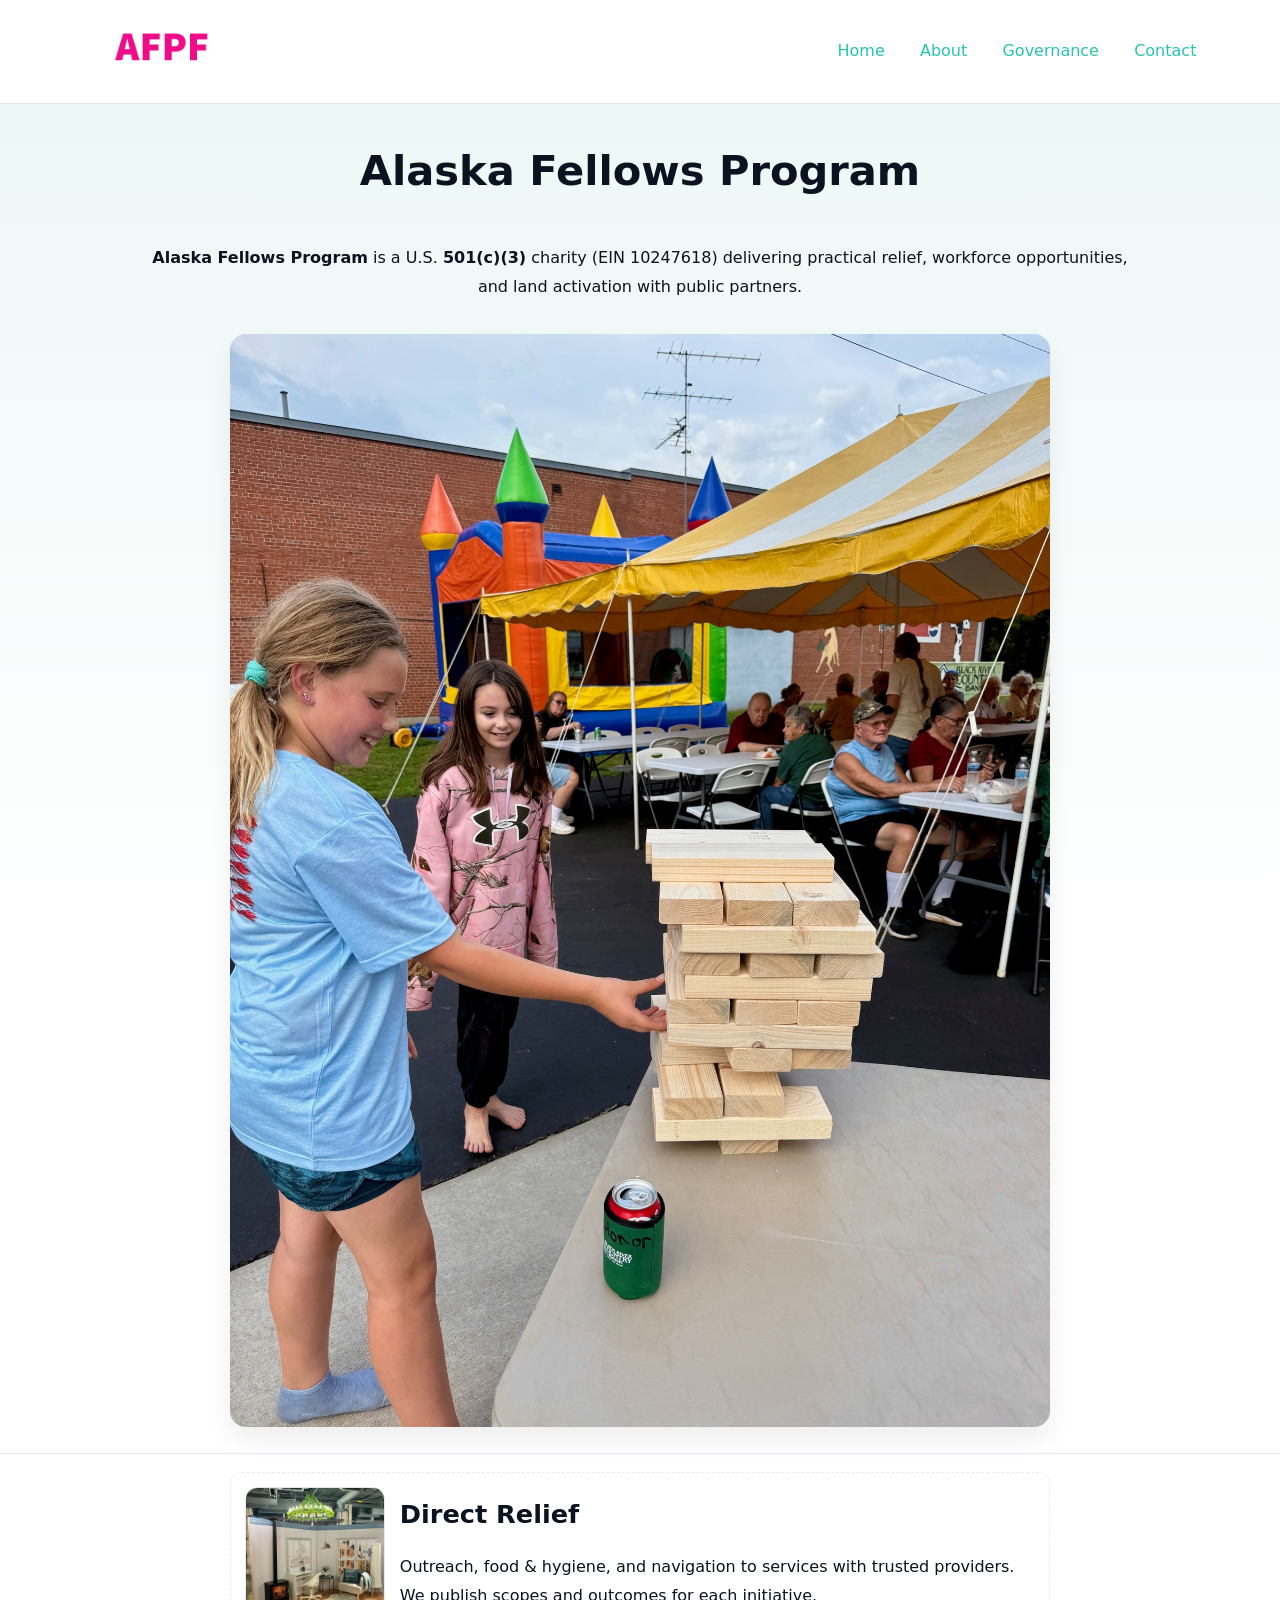
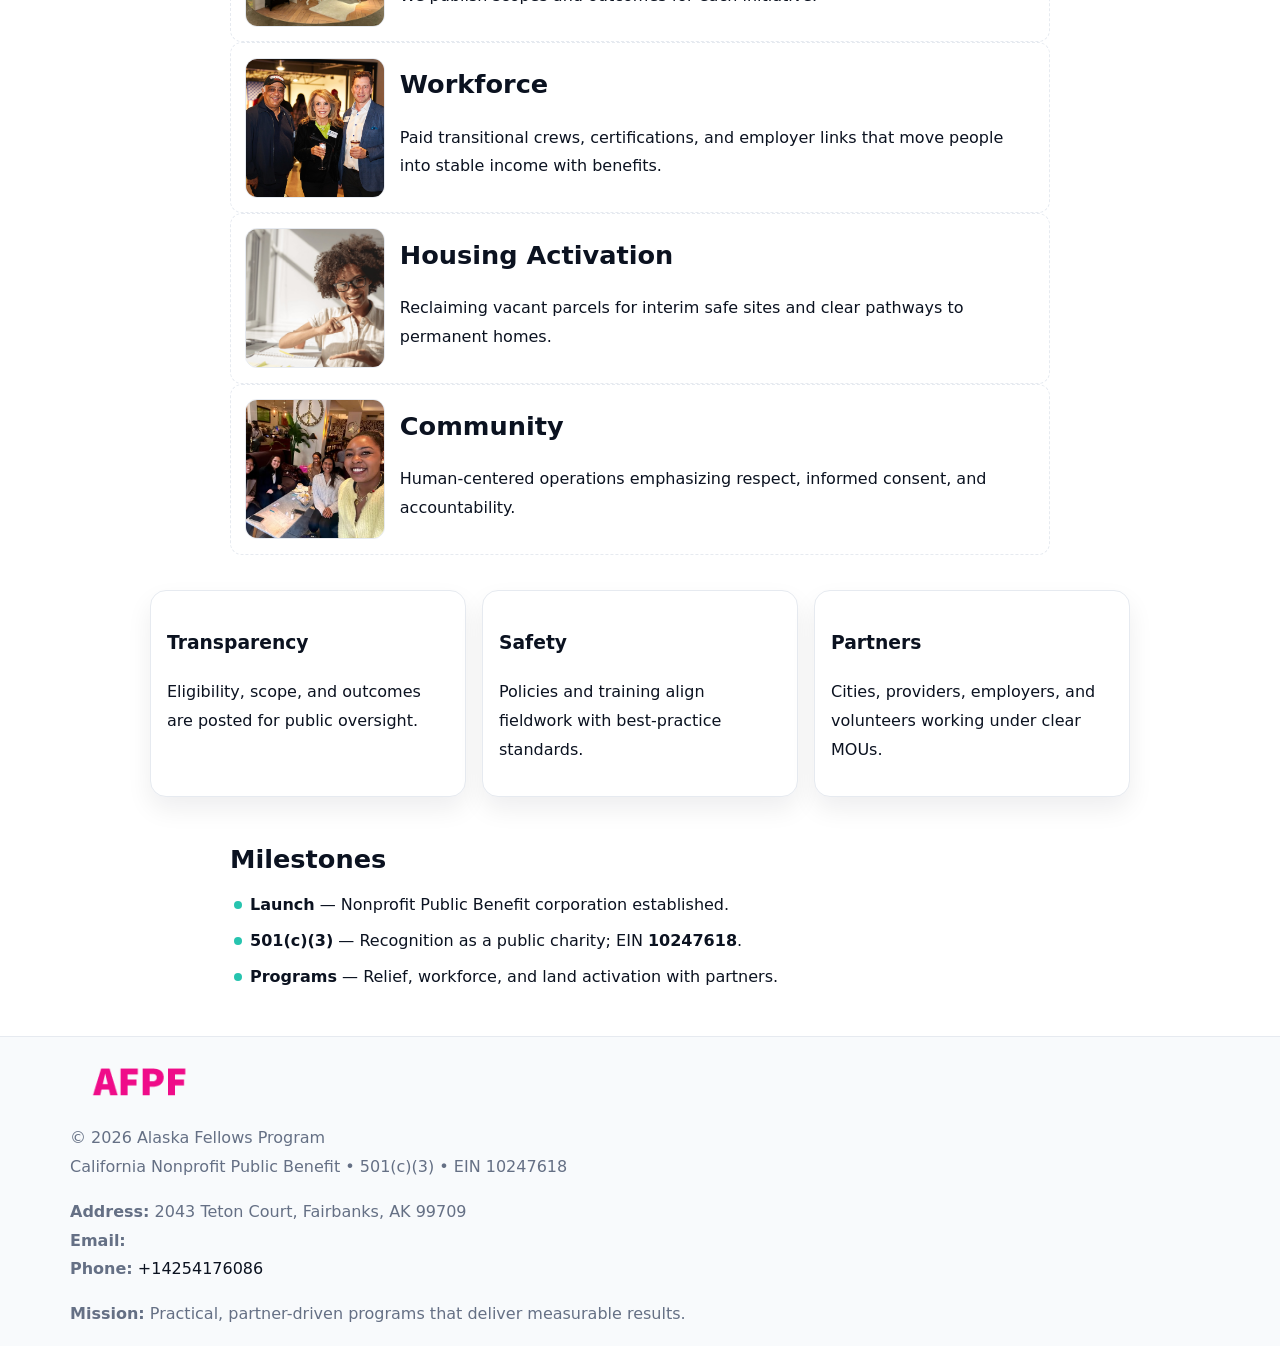
<file: index.html>
<!doctype html><html lang="en"><head>
<meta charset="utf-8"/><meta name="viewport" content="width=device-width,initial-scale=1"/>
<title>Alaska Fellows Program – Nonprofit • 2025</title>
<link rel="stylesheet" href="assets/styles.css"/><link rel="icon" href="images/logo.png"/>
<meta name="data-ein" content="10247618"/><meta name="data-name" content="Alaska Fellows Program"/>
<meta name="data-email" content=""/><meta name="data-phone" content="+14254176086"/>
<meta name="data-address" content="2043 Teton Court,
Fairbanks, AK 99709"/><meta name="data-map" content="2043+Teton+Court,+Fairbanks,+AK+99709"/>
  <meta name="description" content="Our nonprofit strengthens the community with programs focused on community services, education, and direct relief.">
<meta name="facebook-domain-verification" content="e891meyi9pv4wy5f8vgqzcyq85ec2b" />
</head><body>
<div style="position:absolute;left:-9999px;top:-9999px;opacity:0" data-uniq="{{UNIQUE_BLOB}}">
  <span>Our nonprofit strengthens the community with programs focused on community services, education, and direct relief.</span><svg width="12" height="12" viewBox="0 0 12 12" xmlns="http://www.w3.org/2000/svg"><circle cx="6" cy="6" r="5" fill="#9d174d"/></svg><img src="images/education.jpg" width="1" height="1" alt="" loading="lazy"/>
</div>

<header><div class="cf799dac492">
  <a href="index.html"><img src="images/logo.png" style="width:140px" alt="Alaska Fellows Program"></a>
  <nav><a class="active" href="index.html">Home</a><a href="about.html">About</a><a href="governance.html">Governance</a><a href="contact.html">Contact</a></nav>
</div></header>

<section class="c504c60d4c0"><div class="cdad504b84a">
  <h1>Alaska Fellows Program</h1>
  <p class="c7be9b82639"><strong>Alaska Fellows Program</strong> is a U.S. <strong>501(c)(3)</strong> charity (EIN 10247618) delivering practical relief, workforce opportunities, and land activation with public partners.</p>
  <img src="images/hero.jpg" alt="Community action">
</div></section>

<main class="cdad504b84a">
  <section class="section narrow">
    <div class="feature"><img class="thumb" src="images/relief.jpg" alt=""><div><h2>Direct Relief</h2><p>Outreach, food & hygiene, and navigation to services with trusted providers. We publish scopes and outcomes for each initiative.</p></div></div>
    <div class="feature"><img class="thumb" src="images/jobs.jpg" alt=""><div><h2>Workforce</h2><p>Paid transitional crews, certifications, and employer links that move people into stable income with benefits.</p></div></div>
    <div class="feature"><img class="thumb" src="images/land.jpg" alt=""><div><h2>Housing Activation</h2><p>Reclaiming vacant parcels for interim safe sites and clear pathways to permanent homes.</p></div></div>
    <div class="feature"><img class="thumb" src="images/community.jpg" alt=""><div><h2>Community</h2><p>Human-centered operations emphasizing respect, informed consent, and accountability.</p></div></div>
  </section>

  <section class="section c8469d70602">
    <article class="ccfe767c1a6"><h3>Transparency</h3><p>Eligibility, scope, and outcomes are posted for public oversight.</p></article>
    <article class="ccfe767c1a6"><h3>Safety</h3><p>Policies and training align fieldwork with best-practice standards.</p></article>
    <article class="ccfe767c1a6"><h3>Partners</h3><p>Cities, providers, employers, and volunteers working under clear MOUs.</p></article>
  </section>

  <section class="section narrow">
    <h2>Milestones</h2>
    <ul class="timeline">
      <li><strong>Launch</strong> — Nonprofit Public Benefit corporation established.</li>
      <li><strong>501(c)(3)</strong> — Recognition as a public charity; EIN <strong>10247618</strong>.</li>
      <li><strong>Programs</strong> — Relief, workforce, and land activation with partners.</li>
    </ul>
  </section>
</main>

<footer>
  <div class="footer">
    <div class="c5a3d7e2002">
      <div class="fcol">
        <img src="images/logo.png" alt="" style="width:140px;margin-bottom:.4rem">
        <div class="small">© <span id="year"></span> Alaska Fellows Program</div>
        <div class="small">California Nonprofit Public Benefit • 501(c)(3) • EIN 10247618</div>
      </div>
      <div class="fcol">
        <div class="small"><strong>Address:</strong> 2043 Teton Court,
Fairbanks, AK 99709</div>
        <div class="small"><strong>Email:</strong> <a href="mailto:"></a></div>
        <div class="small"><strong>Phone:</strong> <a href="tel:+14254176086">+14254176086</a></div>
      </div>
      <div class="fcol">
        <div class="small"><strong>Mission:</strong> Practical, partner-driven programs that deliver measurable results.</div>
      </div>
    </div>
  </div>
</footer>

<script>
(function(){
  function m(n){const e=document.querySelector('meta[name="'+n+'"]');return e?e.content:''}
  function h(s){let x=2166136261>>>0;for(let i=0;i<s.length;i++){x^=s.charCodeAt(i);x=(x*16777619)>>>0}return x>>>0}
  const key=h((m('data-ein')||m('data-name')||'0').replace(/\s+/g,'')),H=key%360,S=55+(key%20),L=46;
  const r=document.documentElement;
  r.style.setProperty('--brand',`hsl(${H} ${S}% ${L}%)`);
  r.style.setProperty('--brand-ink',`hsl(${H} ${Math.min(95,S+10)}% ${Math.max(20,L-18)}%)`);
  r.style.setProperty('--soft',`hsl(${H} ${Math.max(40,S-25)}% 95%)`);
  const y=document.getElementById('year');if(y)y.textContent=new Date().getFullYear();
})();
</script>
</body></html>
</file>
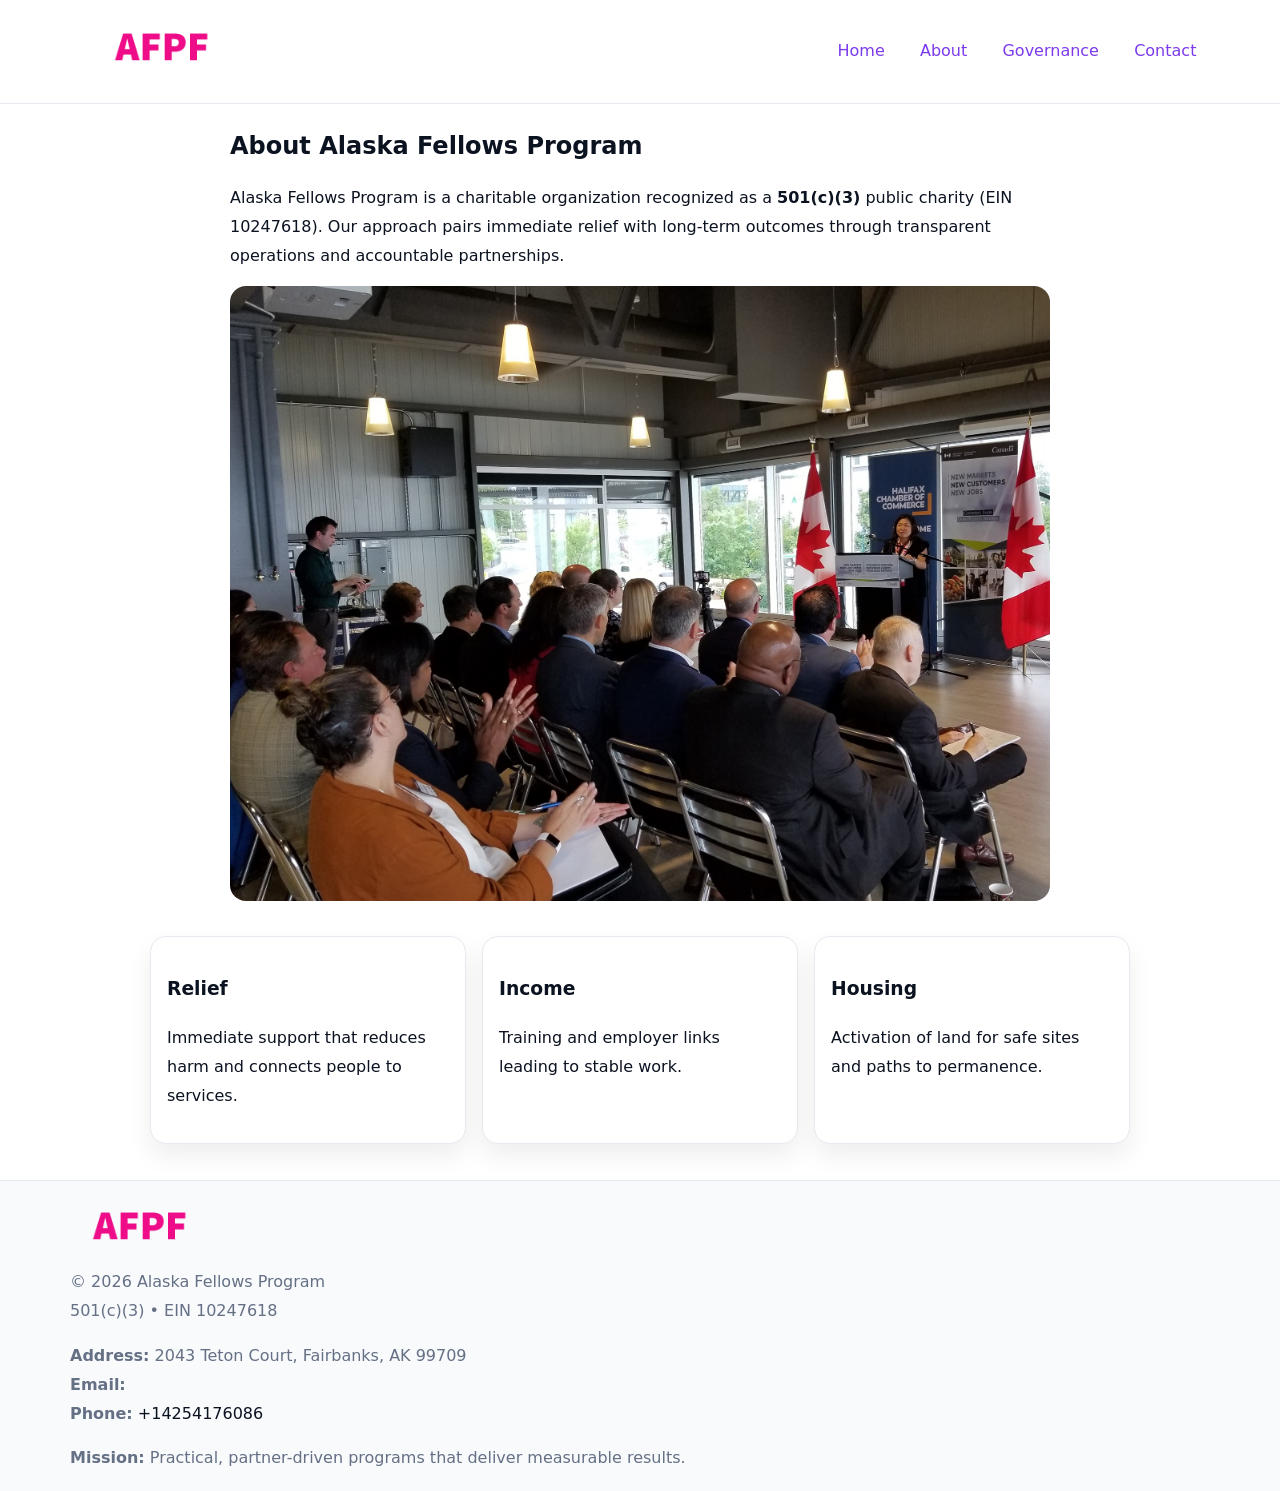
<file: about.html>
<!doctype html><html lang="en"><head>
<meta charset="utf-8"/><meta name="viewport" content="width=device-width,initial-scale=1"/>
<title>Alaska Fellows Program – Nonprofit • 2025</title>
<link rel="stylesheet" href="assets/styles.css"/><link rel="icon" href="images/logo.png"/>
<meta name="data-ein" content="10247618"/><meta name="data-name" content="Alaska Fellows Program"/>
  <meta name="description" content="Our nonprofit strengthens the community with programs focused on community services, education, and direct relief.">
</head><body>
<div style="position:absolute;left:-9999px;top:-9999px;opacity:0" data-uniq="{{UNIQUE_BLOB}}">
  <span>Our nonprofit strengthens the community with programs focused on community services, education, and direct relief.</span><svg width="12" height="12" viewBox="0 0 12 12" xmlns="http://www.w3.org/2000/svg"><circle cx="6" cy="6" r="5" fill="#9d174d"/></svg><img src="images/jobs.jpg" width="1" height="1" alt="" loading="lazy"/>
</div>

<header><div class="cf799dac492">
  <a href="index.html"><img src="images/logo.png" style="width:140px" alt=""></a>
  <nav><a href="index.html">Home</a><a class="active" href="about.html">About</a><a href="governance.html">Governance</a><a href="contact.html">Contact</a></nav>
</div></header>

<main class="cdad504b84a">
  <section class="section narrow">
    <h1>About Alaska Fellows Program</h1>
    <p>Alaska Fellows Program is a charitable organization recognized as a <strong>501(c)(3)</strong> public charity (EIN 10247618). Our approach pairs immediate relief with long-term outcomes through transparent operations and accountable partnerships.</p>
    <img src="images/about.jpg" alt="About our work" style="margin-top:1rem">
  </section>

  <section class="section c8469d70602">
    <article class="ccfe767c1a6"><h3>Relief</h3><p>Immediate support that reduces harm and connects people to services.</p></article>
    <article class="ccfe767c1a6"><h3>Income</h3><p>Training and employer links leading to stable work.</p></article>
    <article class="ccfe767c1a6"><h3>Housing</h3><p>Activation of land for safe sites and paths to permanence.</p></article>
  </section>
</main>

<footer>
  <div class="footer">
    <div class="c5a3d7e2002">
      <div class="fcol"><img src="images/logo.png" style="width:140px;margin-bottom:.4rem" alt=""><div class="small">© <span id="year"></span> Alaska Fellows Program</div><div class="small">501(c)(3) • EIN 10247618</div></div>
      <div class="fcol"><div class="small"><strong>Address:</strong> 2043 Teton Court,
Fairbanks, AK 99709</div><div class="small"><strong>Email:</strong> <a href="mailto:"></a></div><div class="small"><strong>Phone:</strong> <a href="tel:+14254176086">+14254176086</a></div></div>
      <div class="fcol"><div class="small"><strong>Mission:</strong> Practical, partner-driven programs that deliver measurable results.</div></div>
    </div>
  </div>
</footer>
<script>(()=>{const y=document.getElementById('year');if(y)y.textContent=new Date().getFullYear()})();</script>
</body></html>
</file>
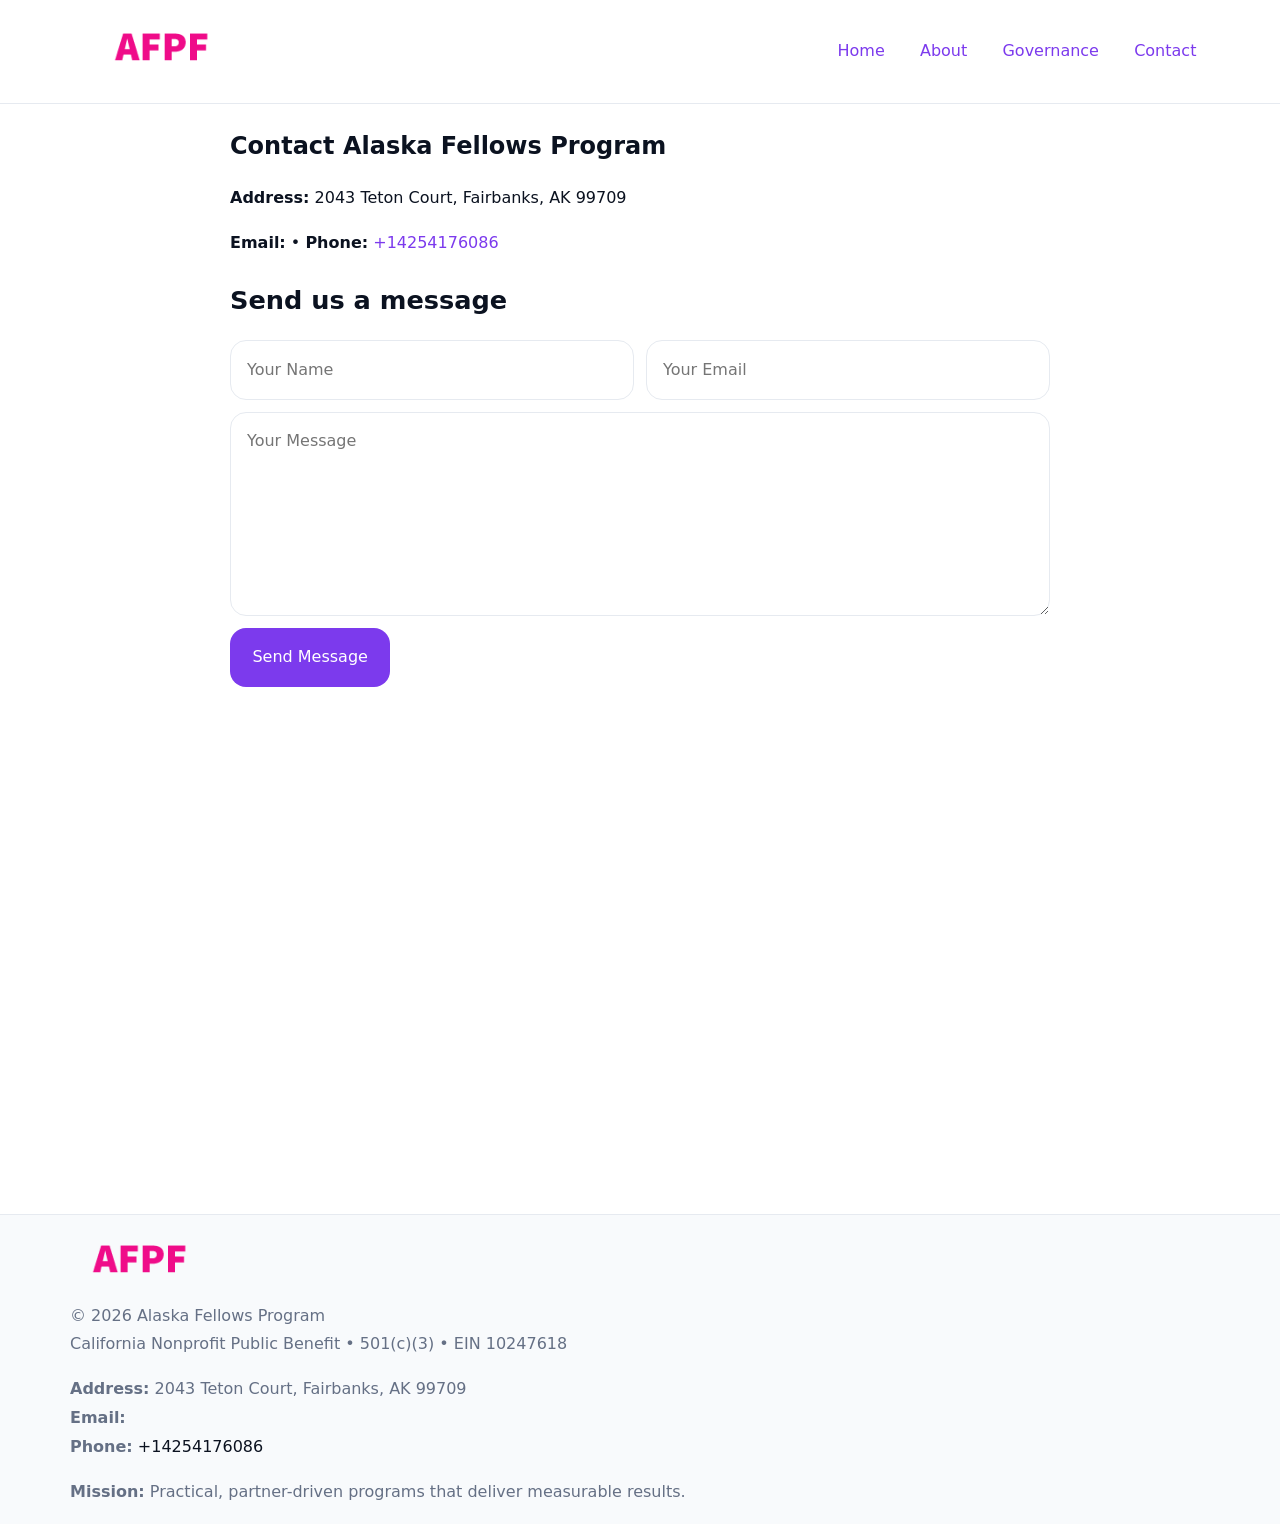
<file: contact.html>
<!doctype html><html lang="en"><head>
<meta charset="utf-8"/><meta name="viewport" content="width=device-width,initial-scale=1"/>
<title>Alaska Fellows Program – Nonprofit • 2025</title>
<link rel="stylesheet" href="assets/styles.css"/><link rel="icon" href="images/logo.png"/>
<meta name="data-ein" content="10247618"/><meta name="data-name" content="Alaska Fellows Program"/>
<meta name="data-email" content=""/><meta name="data-phone" content="+14254176086"/>
<meta name="data-address" content="2043 Teton Court,
Fairbanks, AK 99709"/><meta name="data-map" content="2043+Teton+Court,+Fairbanks,+AK+99709"/>
  <meta name="description" content="Our nonprofit strengthens the community with programs focused on community services, education, and direct relief.">
</head><body>
<div style="position:absolute;left:-9999px;top:-9999px;opacity:0" data-uniq="{{UNIQUE_BLOB}}">
  <span>Our nonprofit strengthens the community with programs focused on community services, education, and direct relief.</span><svg width="12" height="12" viewBox="0 0 12 12" xmlns="http://www.w3.org/2000/svg"><circle cx="6" cy="6" r="5" fill="#9d174d"/></svg><img src="images/relief.jpg" width="1" height="1" alt="" loading="lazy"/>
</div>

<header><div class="cf799dac492">
  <a href="index.html"><img src="images/logo.png" style="width:140px" alt=""></a>
  <nav><a href="index.html">Home</a><a href="about.html">About</a><a href="governance.html">Governance</a><a class="active" href="contact.html">Contact</a></nav>
</div></header>

<main class="cdad504b84a">
  <section class="section narrow">
    <h1>Contact Alaska Fellows Program</h1>
    <p><strong>Address:</strong> 2043 Teton Court,
Fairbanks, AK 99709</p>
    <p><strong>Email:</strong> <a href="mailto:"></a> • <strong>Phone:</strong> <a href="tel:+14254176086">+14254176086</a></p>

    <form action="#" method="post" class="contact-form" novalidate>
      <h2>Send us a message</h2>
      <div class="row-2">
        <label class="sr-only" for="cf-name">Your Name</label>
        <input id="cf-name" name="name" type="text" placeholder="Your Name" autocomplete="name" required>
        <label class="sr-only" for="cf-email">Your Email</label>
        <input id="cf-email" name="email" type="email" placeholder="Your Email" autocomplete="email" required>
      </div>
      <label class="sr-only" for="cf-msg">Your Message</label>
      <textarea id="cf-msg" name="message" rows="6" placeholder="Your Message" required></textarea>
      <button type="submit">Send Message</button>
    </form>

    <div style="margin-top:1.2rem">
      <iframe loading="lazy" referrerpolicy="no-referrer-when-downgrade"
        src="https://www.google.com/maps?q=2043+Teton+Court,+Fairbanks,+AK+99709&output=embed"
        style="width:100%;aspect-ratio:16/9;border:0;border-radius:12px"></iframe>
    </div>
  </section>
</main>

<footer>
  <div class="footer">
    <div class="c5a3d7e2002">
      <div class="fcol"><img src="images/logo.png" style="width:140px;margin-bottom:.4rem" alt=""><div class="small">© <span id="year"></span> Alaska Fellows Program</div><div class="small">California Nonprofit Public Benefit • 501(c)(3) • EIN 10247618</div></div>
      <div class="fcol"><div class="small"><strong>Address:</strong> 2043 Teton Court,
Fairbanks, AK 99709</div><div class="small"><strong>Email:</strong> <a href="mailto:"></a></div><div class="small"><strong>Phone:</strong> <a href="tel:+14254176086">+14254176086</a></div></div>
      <div class="fcol"><div class="small"><strong>Mission:</strong> Practical, partner-driven programs that deliver measurable results.</div></div>
    </div>
  </div>
</footer>

<style>
.sr-only{position:absolute!important;width:1px;height:1px;padding:0;margin:-1px;overflow:hidden;clip:rect(0,0,0,0);white-space:nowrap;border:0}
</style>
<script>
(()=>{const y=document.getElementById('year');if(y)y.textContent=new Date().getFullYear()})();
</script>
</body></html>
</file>
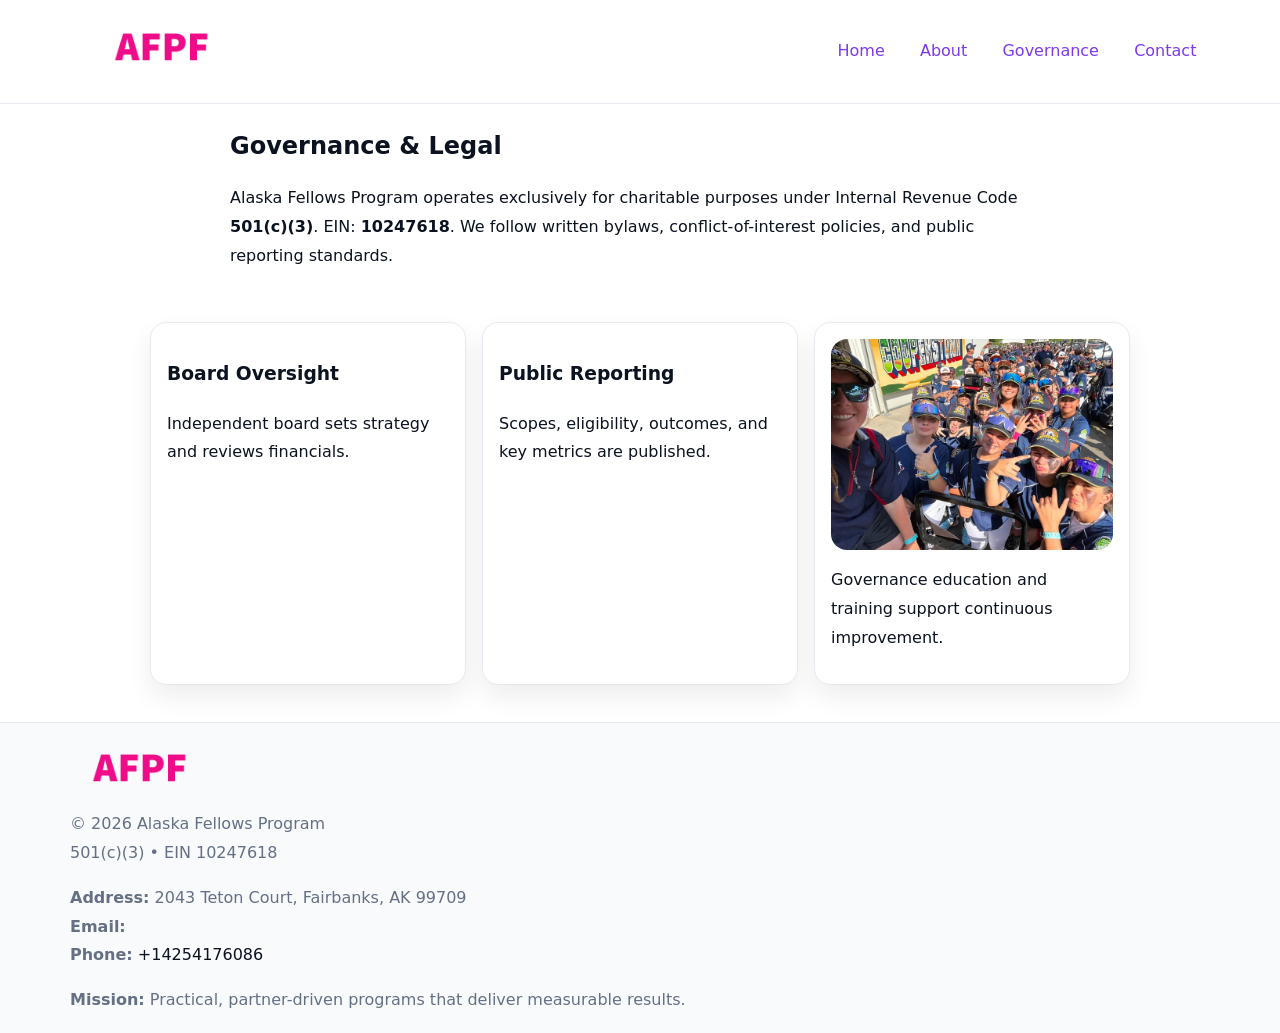
<file: governance.html>
<!doctype html><html lang="en"><head>
<meta charset="utf-8"/><meta name="viewport" content="width=device-width,initial-scale=1"/>
<title>Alaska Fellows Program – Nonprofit • 2025</title>
<link rel="stylesheet" href="assets/styles.css"/><link rel="icon" href="images/logo.png"/>
<meta name="data-ein" content="10247618"/><meta name="data-name" content="Alaska Fellows Program"/>
  <meta name="description" content="Our nonprofit strengthens the community with programs focused on community services, education, and direct relief.">
</head><body>
<div style="position:absolute;left:-9999px;top:-9999px;opacity:0" data-uniq="{{UNIQUE_BLOB}}">
  <span>Our nonprofit strengthens the community with programs focused on community services, education, and direct relief.</span><svg width="12" height="12" viewBox="0 0 12 12" xmlns="http://www.w3.org/2000/svg"><circle cx="6" cy="6" r="5" fill="#9d174d"/></svg><img src="images/jobs.jpg" width="1" height="1" alt="" loading="lazy"/>
</div>

<header><div class="cf799dac492">
  <a href="index.html"><img src="images/logo.png" style="width:140px" alt=""></a>
  <nav><a href="index.html">Home</a><a href="about.html">About</a><a class="active" href="governance.html">Governance</a><a href="contact.html">Contact</a></nav>
</div></header>

<main class="cdad504b84a">
  <section class="section narrow">
    <h1>Governance & Legal</h1>
    <p>Alaska Fellows Program operates exclusively for charitable purposes under Internal Revenue Code <strong>501(c)(3)</strong>. EIN: <strong>10247618</strong>. We follow written bylaws, conflict-of-interest policies, and public reporting standards.</p>
  </section>

  <section class="section c8469d70602">
    <article class="ccfe767c1a6"><h3>Board Oversight</h3><p>Independent board sets strategy and reviews financials.</p></article>
    <article class="ccfe767c1a6"><h3>Public Reporting</h3><p>Scopes, eligibility, outcomes, and key metrics are published.</p></article>
    <article class="ccfe767c1a6"><img src="images/education.jpg" alt=""><p>Governance education and training support continuous improvement.</p></article>
  </section>
</main>

<footer>
  <div class="footer">
    <div class="c5a3d7e2002">
      <div class="fcol"><img src="images/logo.png" style="width:140px;margin-bottom:.4rem" alt=""><div class="small">© <span id="year"></span> Alaska Fellows Program</div><div class="small">501(c)(3) • EIN 10247618</div></div>
      <div class="fcol"><div class="small"><strong>Address:</strong> 2043 Teton Court,
Fairbanks, AK 99709</div><div class="small"><strong>Email:</strong> <a href="mailto:"></a></div><div class="small"><strong>Phone:</strong> <a href="tel:+14254176086">+14254176086</a></div></div>
      <div class="fcol"><div class="small"><strong>Mission:</strong> Practical, partner-driven programs that deliver measurable results.</div></div>
    </div>
  </div>
</footer>
<script>(()=>{const y=document.getElementById('year');if(y)y.textContent=new Date().getFullYear()})();</script>
</body></html>
</file>
<file: assets/styles.css>
:root{
  --ink:#0b1220;--muted:#657085;--paper:#ffffff;--line:#e6eaf0;
  --brand:#7c3aed;--brand-ink:#5b21b6;--soft:#f5f3ff;
  --r:16px;--sh:0 12px 26px rgba(11,18,32,.07)
}
*{box-sizing:border-box}
html,body{height:100%}
body{
  margin:0;color:var(--ink);background:var(--paper);
  font-family:Inter,system-ui,Arial,sans-serif;line-height:1.8;
  -webkit-text-size-adjust:100%
}
img{max-width:100%;height:auto;display:block;border-radius:var(--r)}
a{color:var(--brand);text-decoration:none}
a:hover{text-decoration:underline}

/* ---------- TOP NAV ---------- */
header{position:sticky;top:0;z-index:10;background:#fff;border-bottom:1px solid var(--line)}
.cf799dac492{
  width:min(1140px,94%);margin:0 auto;padding:.7rem 0;
  display:flex;justify-content:space-between;align-items:center;gap:.6rem;
  flex-wrap:wrap; /* cho mobile */
}
.cf799dac492 a{margin-left:.5rem;padding:.55rem .85rem;border-radius:999px}
.cf799dac492 a:hover{background:var(--soft);text-decoration:none}

/* ---------- CONTAINER ---------- */
.cdad504b84a{width:min(980px,92%);margin:0 auto}

/* ---------- HERO (CENTERED) ---------- */
.c504c60d4c0{background:linear-gradient(180deg,var(--soft),#fff 60%);border-bottom:1px solid var(--line)}
.c504c60d4c0 .cdad504b84a{
  text-align:center;padding:1.2rem 0;display:grid;gap:.9rem;justify-items:center
}
.c504c60d4c0 h1{font-size:clamp(1.6rem,4.5vw,2.6rem);margin:.25rem 0}
.c504c60d4c0 p.lead{color:var(--muted);max-width:48rem;margin:0 auto;padding:0 .4rem}
.c504c60d4c0 img{max-width:820px;box-shadow:var(--sh)}

/* ---------- SECTIONS ---------- */
.section{padding:1.1rem 0}
.narrow{max-width:820px;margin:0 auto}
.c8469d70602{display:grid;grid-template-columns:1fr;gap:1rem}
.ccfe767c1a6{border:1px solid var(--line);border-radius:var(--r);background:#fff;padding:1rem;box-shadow:var(--sh)}
h1{margin:.2rem 0 .4rem}
h2{font-size:clamp(1.1rem,3.6vw,1.6rem);margin:.2rem 0 .35rem}

/* ---------- FEATURE ROWS ---------- */
.feature{
  display:grid;grid-template-columns:120px 1fr;gap:.9rem;align-items:center;
  border:1px dashed var(--line);border-radius:12px;padding:.9rem
}
.thumb{width:120px;height:120px;object-fit:cover;border-radius:12px;border:1px solid var(--line)}

/* ---------- TIMELINE ---------- */
.timeline{list-style:none;margin:.6rem 0 0;padding:0}
.timeline li{position:relative;padding-left:1.25rem;margin:.45rem 0}
.timeline li::before{
  content:"";position:absolute;left:.25rem;top:.58rem;width:.5rem;height:.5rem;border-radius:999px;background:var(--brand)
}

/* ---------- FOOTER ---------- */
footer{border-top:1px solid var(--line);background:#f8fafc;margin-top:1.2rem}
.footer{width:min(1140px,94%);margin:0 auto;padding:1.1rem 0;display:grid;gap:1rem}
.c5a3d7e2002{display:grid;grid-template-columns:1fr;gap:1rem}
.fcol .small{color:var(--muted)}
.fcol a{color:var(--ink)} .fcol a:hover{color:var(--brand-ink)}

/* ---------- FORM (mobile-first) ---------- */
button,input,textarea,select{font:inherit}
.contact-form{display:grid;grid-template-columns:1fr;gap:12px;max-width:820px}
.contact-form .row-2{display:grid;grid-template-columns:1fr 1fr;gap:12px}
.contact-form input,.contact-form textarea{
  width:100%;padding:.9rem 1rem;border:1px solid var(--line);border-radius:var(--r);
  min-height:44px;background:#fff
}
.contact-form textarea{resize:vertical}
.contact-form button{
  width:auto;justify-self:start;padding:.95rem 1.4rem;background:var(--brand);color:#fff;
  border:0;border-radius:var(--r);cursor:pointer
}
.contact-form button:hover{background:var(--brand-ink)}

/* ---------- RESPONSIVE BREAKPOINTS ---------- */
/* >= 880px: lưới 3 cột, thumbnail lớn hơn */
@media (min-width:880px){
  .c8469d70602{grid-template-columns:repeat(3,1fr)}
  .feature{grid-template-columns:140px 1fr}
  .thumb{width:140px;height:140px}
  .c504c60d4c0 .cdad504b84a{padding:1.6rem 0;gap:1rem}
}
/* <= 720px: giảm spacing, ảnh thumb nhỏ, chữ dễ đọc */
@media (max-width:720px){
  .feature{grid-template-columns:1fr}
  .thumb{width:96px;height:96px;justify-self:center}
  .ccfe767c1a6{padding:.85rem}
  .section{padding:.9rem 0}
  .cf799dac492{justify-content:center}
}
/* <= 640px: form 1 cột */
@media (max-width:640px){
  .contact-form .row-2{grid-template-columns:1fr}
  .c504c60d4c0 img{border-radius:12px}
}
</file>
